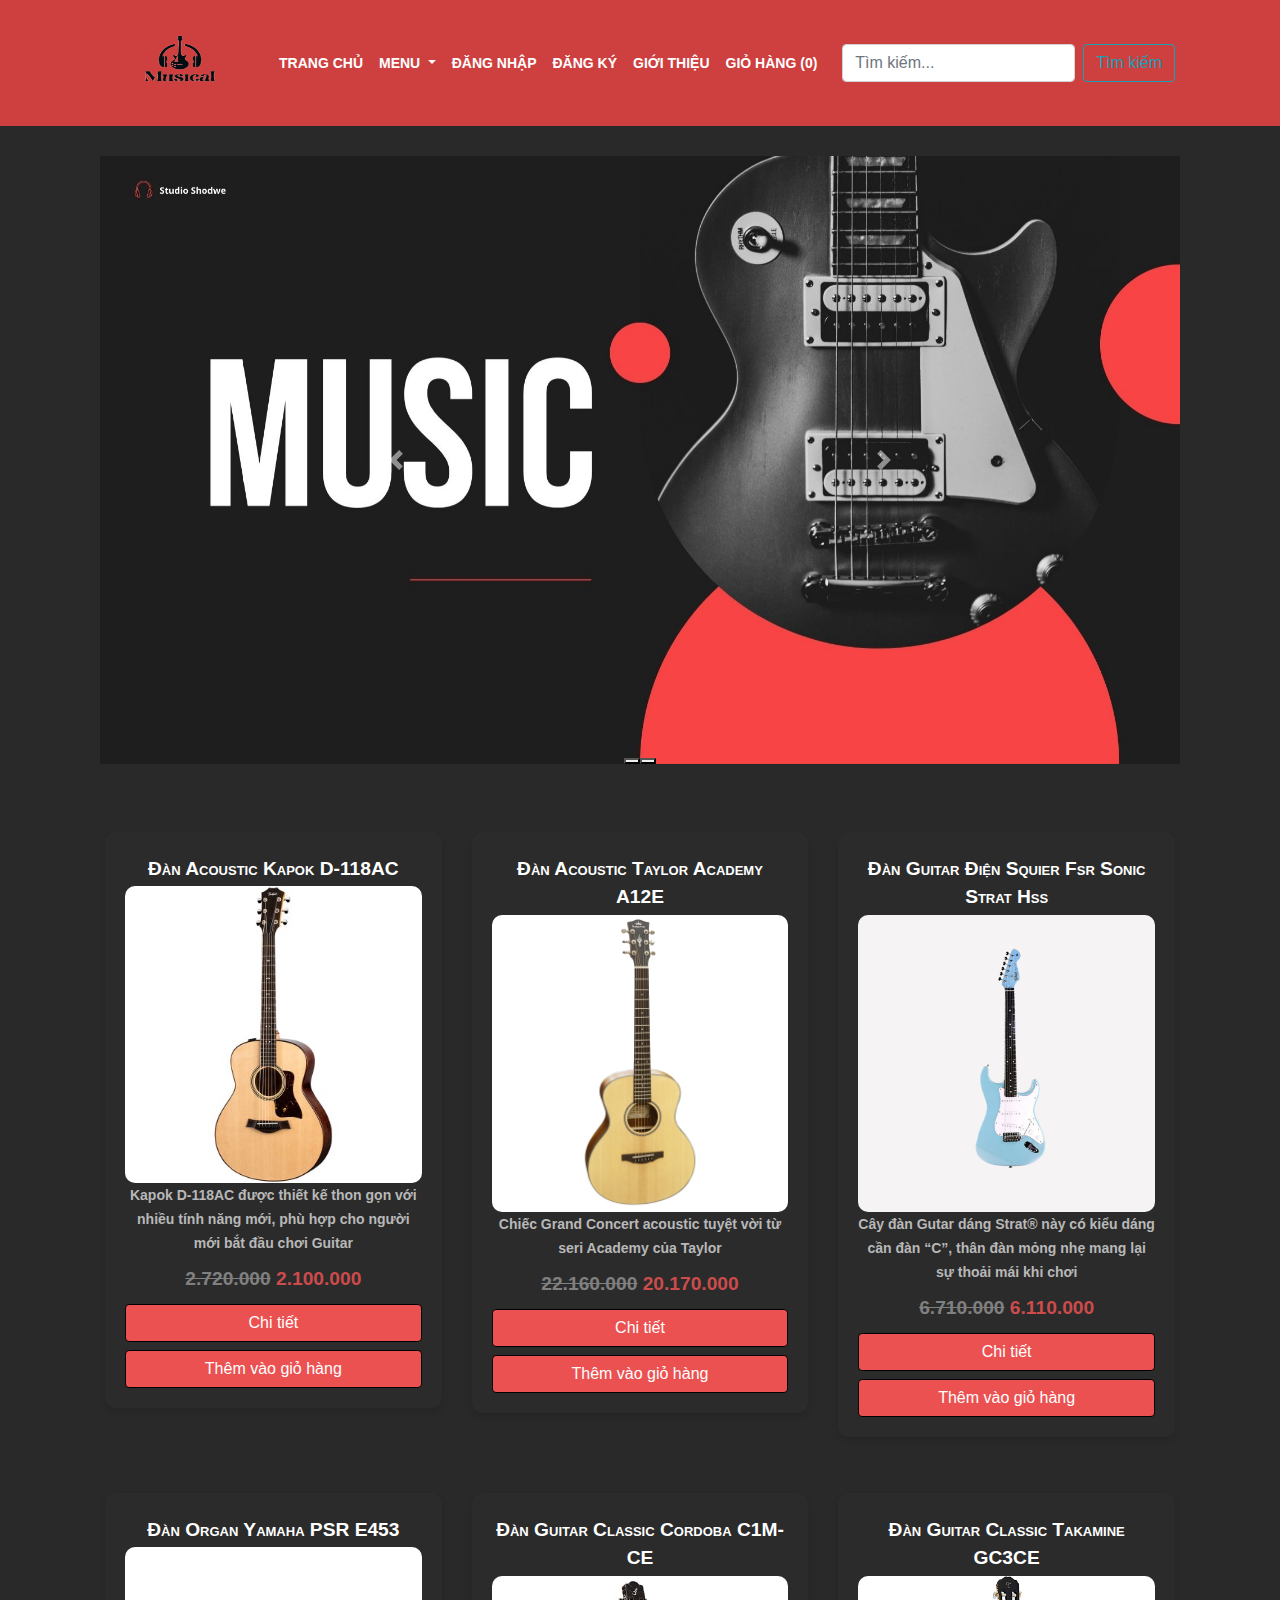
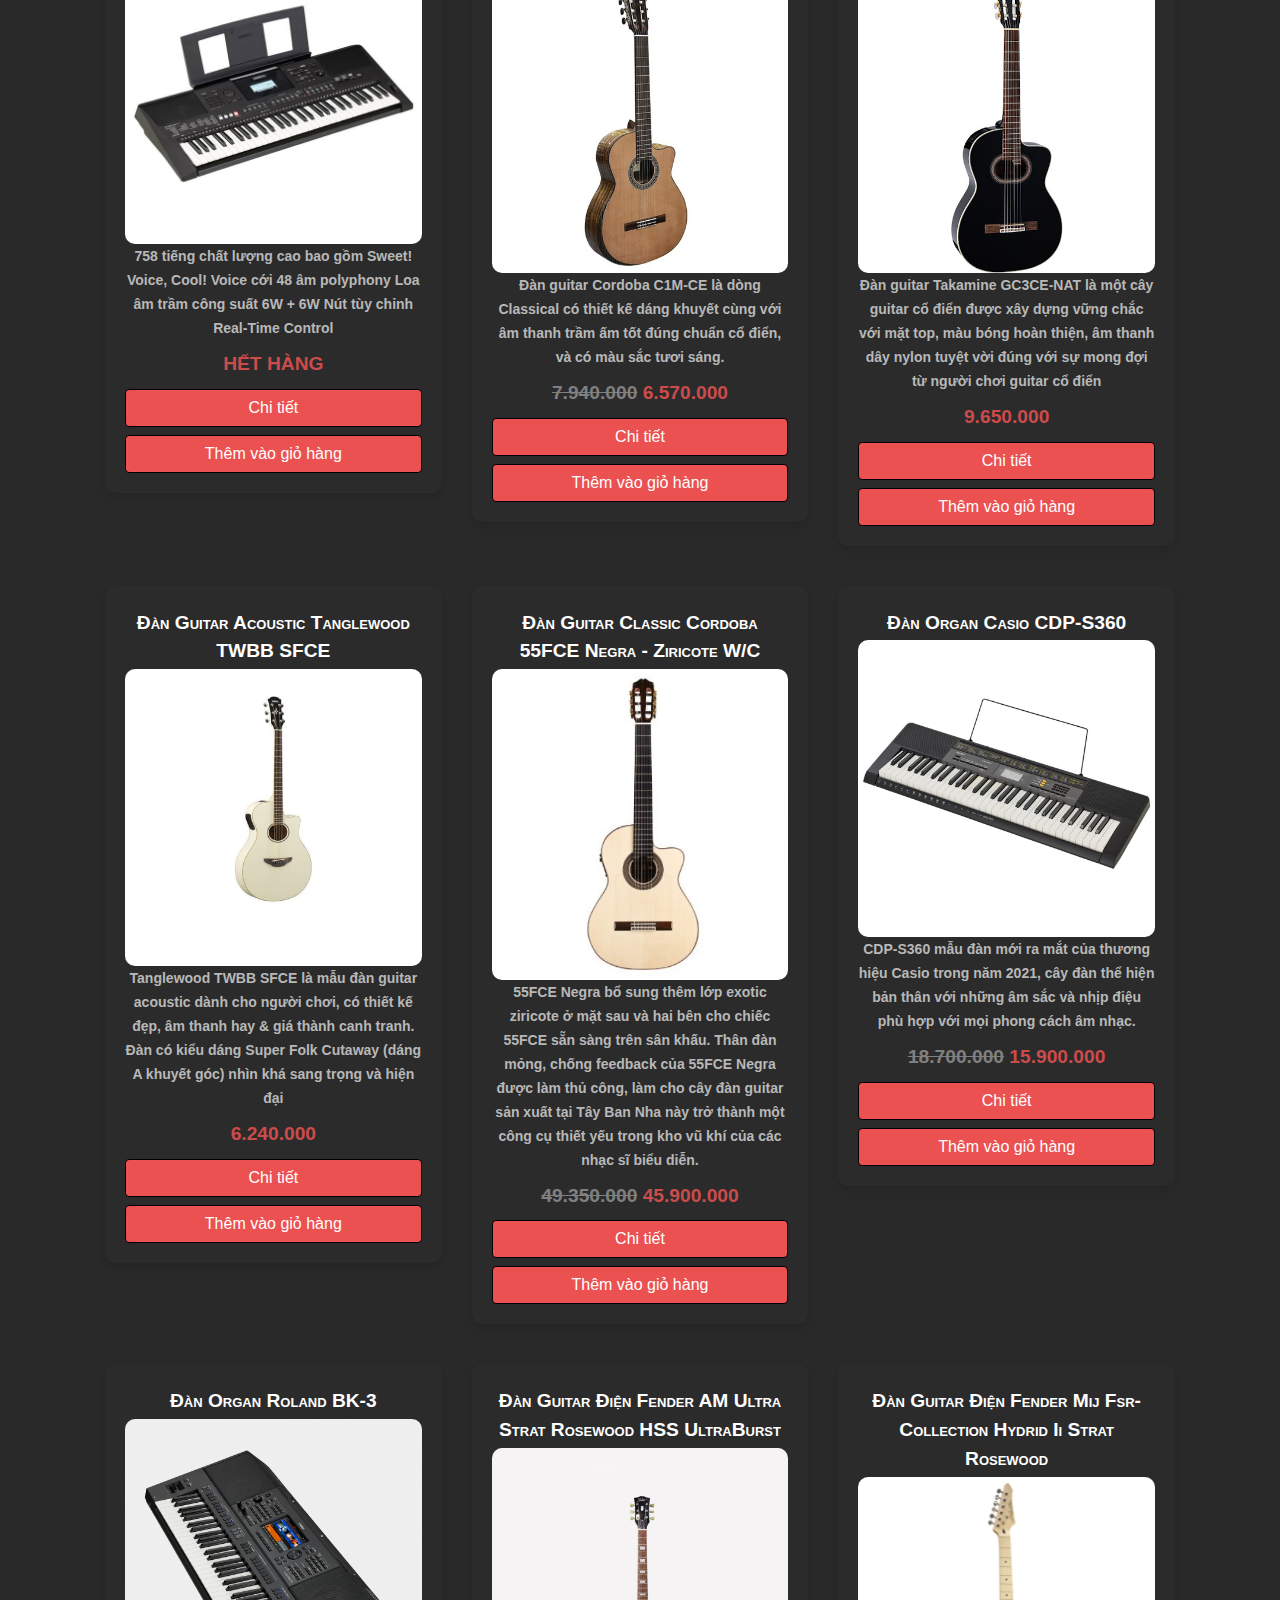
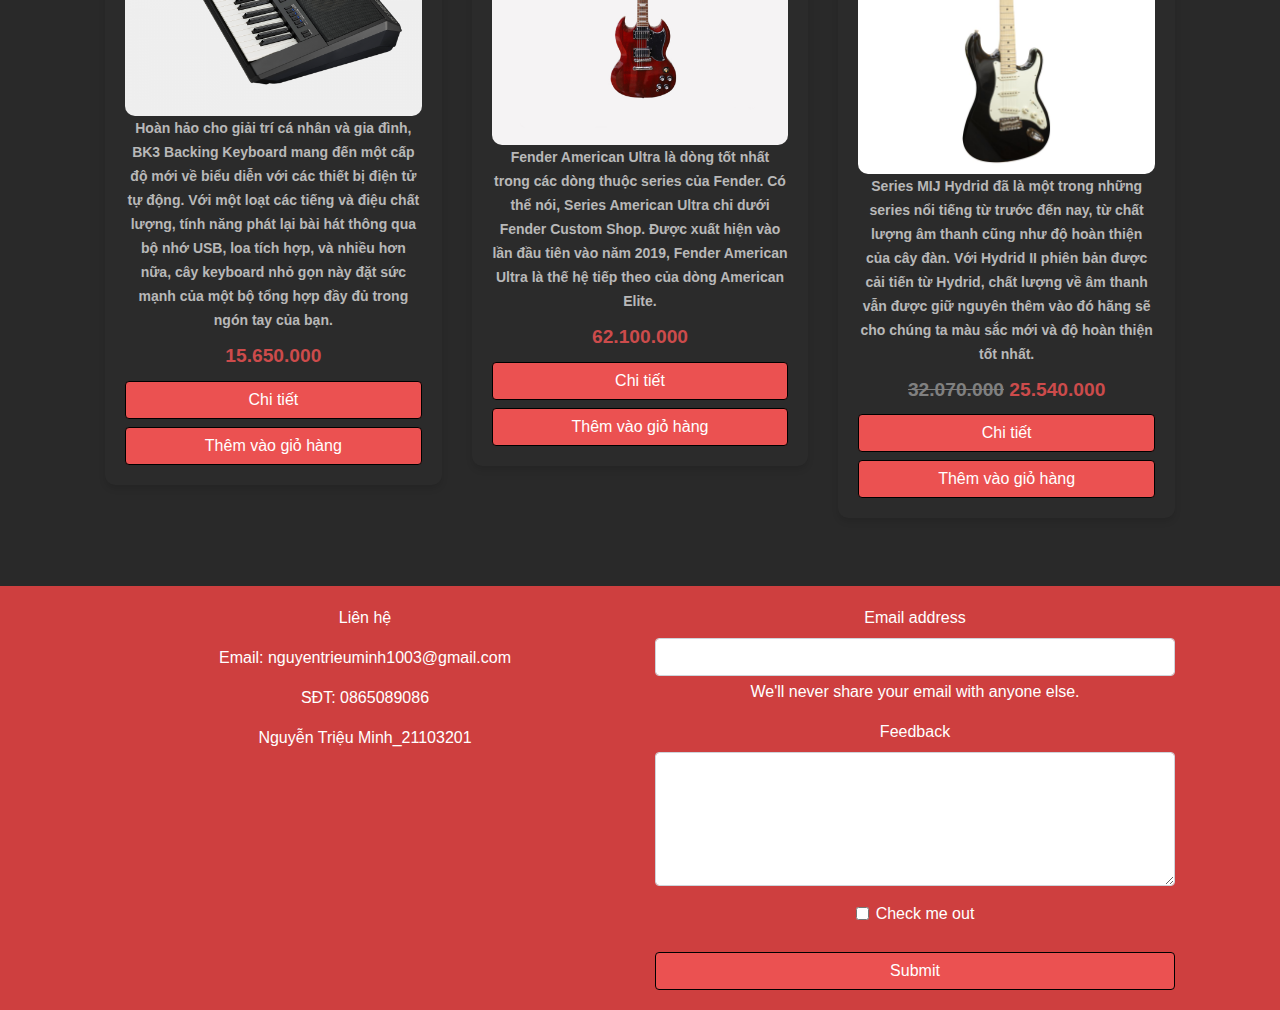
<file: html/index.html>
<!DOCTYPE html>
<html lang="en">
<head>
    <meta charset="UTF-8">
    <meta name="viewport" content="width=device-width, initial-scale=1.0">
    <title>Triệu Minh Musical Instruments</title>
    <!-- Bootstrap CSS -->
    <link href="https://stackpath.bootstrapcdn.com/bootstrap/4.5.2/css/bootstrap.min.css" rel="stylesheet">
    <!-- jQuery -->
    <script src="https://ajax.googleapis.com/ajax/libs/jquery/3.5.1/jquery.min.js"></script>
    <!-- Bootstrap JS -->
    <script src="https://stackpath.bootstrapcdn.com/bootstrap/4.5.2/js/bootstrap.min.js"></script>
    <!-- Kết nối file CSS -->
    <link rel="stylesheet" href="../css/Assignment.css">
    <style>
        body {
            background-color: #292929; /* Màu nền sáng */
            font-family: Arial, sans-serif; /* Font chữ dễ đọc */
        }

        .navbar {
            background-color: #ce3f3f !important; 
        }

        .navbar-nav .nav-link {
            color: rgb(255, 255, 255) !important; /* Màu chữ trắng */
            font-weight: bold;
        }

        .sanPham {
            background-color: #2b2b2b; /* Màu nền cho sản phẩm */
            padding: 20px;
            border-radius: 10px;
            margin-bottom: 20px;
            box-shadow: 0 4px 6px rgba(0, 0, 0, 0.1); /* Hiệu ứng shadow */
        }

        .sanPham:hover {
            transform: translateY(-5px); /* Hiệu ứng khi hover */
        }

        .ten {
            font-weight: bold;
            font-size: 18px;
            color: #ffffff !important; /* Màu chữ đậm */
        }

        .b1 {
            font-size: 14px;
            color: #b8b8b8; /* Màu chữ nhạt */
        }

        .gia {
            font-size: 16px;
            font-weight: bold;
            margin-top: 10px;
            color: #cc4b4b !important; /* Màu chữ nổi bật */
        }

        .btn-primary {
            margin-top: 10px;
            width: 100%;
            background-color: rgb(235, 81, 81); /* Màu nền cho nút */
            border-color: #000000; /* Màu viền cho nút */
        }

        .btn-primary:hover {
            background-color: #6d0000; /* Màu nền khi hover */
            border-color: #000000; /* Màu viền khi hover */
        }

        .img-fluid {
            border-radius: 10px;
        }

        footer {
            background-color: #ce3f3f; /* Màu nền chân trang */
            color: #fff; /* Màu chữ chân trang */
            padding: 20px 0;
            text-align: center;
        }

        .carousel-inner {
            margin: auto;
            max-width: 1080px; /* Đặt kích thước tối đa cho chiều rộng của slider */
            max-height: 720px; /* Đặt kích thước tối đa cho chiều cao của slider */
            width: auto; /* Tự động điều chỉnh chiều rộng */
            height: auto; /* Tự động điều chỉnh chiều cao */
        }

        .carousel-control-prev {
            left: 300px; /* Điều chỉnh vị trí sang trái */
        }

        .carousel-control-next {
            right: 300px; /* Điều chỉnh vị trí sang phải */
        }

        #carouselExampleSlidesOnly {
        margin-top: 30px; /* Giãn cách 20px phía trên */
        }

        .navbar-nav .nav-link {
            font-size: 14px; /* Đặt kích thước chữ mong muốn, ví dụ: 14px */
        }

        .product-details {
            color: #ffffff; /* Màu chữ trắng */
        }

        .product-name {
            font-weight: bold;
            font-size: 18px;
        }

        .product-description {
            font-size: 14px;
        }

        .product-price {
            font-size: 16px;
            margin-top: 10px;
        }

        .original-price {
            color: #555; /* Màu chữ xám */
            text-decoration: line-through; /* Gạch ngang */
        }

        .discounted-price {
            color: #cc4b4b; /* Màu đỏ */
            font-weight: bold; /* Chữ in đậm */
        }
    </style>
</head>
<body>
    <nav class="navbar navbar-expand-lg navbar-light bg-light">
        <div class="container">
            <a class="navbar-brand" href="#">
                <img src="../img/logo.png" height="100px" width="100px" alt="">
            </a>
            <button class="navbar-toggler" type="button" data-toggle="collapse" data-target="#navbarNav" aria-controls="navbarNav" aria-expanded="false" aria-label="Toggle navigation">
                <span class="navbar-toggler-icon"></span>
            </button>
            <div class="collapse navbar-collapse" id="navbarNav">
                <ul class="navbar-nav mr-auto">
                    <li class="nav-item">
                        <a class="nav-link" href="../html/index.html">TRANG CHỦ</a>
                    </li>
                    <li class="nav-item dropdown">
                        <a class="nav-link dropdown-toggle" href="#" id="navbarDropdown" role="button" data-toggle="dropdown" aria-haspopup="true" aria-expanded="false">
                            MENU
                        </a>
                        <div class="dropdown-menu" aria-labelledby="navbarDropdown">
                            <a class="dropdown-item electric" href="#">Guitar Điện</a>
                            <a class="dropdown-item classic" href="#">Guitar Classic</a>
                            <a class="dropdown-item acoustic" href="#">Guitar Acoustic</a>
                            <a class="dropdown-item organ" href="#">Organ</a>
                        </div>
                    </li>
                    <li class="nav-item">
                        <a class="nav-link" href="../html/DangNhap.html">ĐĂNG NHẬP</a>
                    </li>
                    <li class="nav-item">
                        <a class="nav-link" href="../html/Dangky.html">ĐĂNG KÝ</a>
                    </li>
                    <li class="nav-item">
                        <a class="nav-link" href="../html/about.html">GIỚI THIỆU</a>
                    </li>
                    <li class="nav-item">
                        <a class="nav-link" href="../html/giohang.html" id="cartLink">GIỎ HÀNG (0)</a>
                    </li>
                </ul>
                <form class="form-inline my-2 my-lg-0">
                    <input class="form-control mr-sm-2" type="search" placeholder="Tìm kiếm..." aria-label="Search">
                    <button class="btn btn-outline-info my-2 my-sm-0" type="submit">Tìm kiếm</button>
                </form>
            </div>
        </div>
    </nav>

    <div id="carouselExampleSlidesOnly" class="carousel slide" data-ride="carousel">
        <div class="carousel-indicators">
            <button type="button" data-bs-target="#carouselExampleIndicators" data-bs-slide-to="0" class="active" aria-current="true" aria-label="Slide 1"></button>
            <button type="button" data-bs-target="#carouselExampleIndicators" data-bs-slide-to="1" aria-label="Slide 2"></button>
          </div>
        <div class="carousel-inner">
            <div class="carousel-item active">
                <img src="../img/banner 1.jpg" class="d-block w-100 h-auto" alt="...">
            </div>
            <div class="carousel-item">
                <img src="../img/banner 2.jpg" class="d-block w-100 h-auto" alt="...">
            </div>
        </div>
        <a class="carousel-control-prev" href="#carouselExampleSlidesOnly" role="button" data-slide="prev">
            <span class="carousel-control-prev-icon" aria-hidden="true"></span>
            <span class="sr-only">Previous</span>
        </a>
        <a class="carousel-control-next" href="#carouselExampleSlidesOnly" role="button" data-slide="next">
            <span class="carousel-control-next-icon" aria-hidden="true"></span>
            <span class="sr-only">Next</span>
        </a>
    </div>
    

    <div class="container mt-5">
        <div class="row">
            <div class="col-md-4">
                <div class="sanPham">
                    <div class="ten">Đàn Acoustic Kapok D-118AC</div>
                    <img src="../img/acoustic 1.jpg" class="img-fluid">
                    <b class="b1">Kapok D-118AC được thiết kế thon gọn với nhiều tính năng mới, phù hợp cho người mới bắt đầu chơi Guitar</b>
                    <div class="gia">
                        <del class="original-price">2.720.000</del> 
                        <span class="discounted-price">2.100.000</span>
                    </div>
                    <a href="#" class="btn btn-primary btn-chi-tiet" data-toggle="modal" data-target="#productModal" data-image="../img/acoustic 1.jpg">Chi tiết</a>

                    <button class="btn btn-primary mt-2 addToCart">Thêm vào giỏ hàng</button>
                </div>
            </div>
            <div class="col-md-4">
                <div class="sanPham">
                    <div class="ten">Đàn Acoustic Taylor Academy A12E</div>
                    <img src="../img/acoustic 2.jpg" class="img-fluid">
                    <b class="b1">Chiếc Grand Concert acoustic tuyệt vời từ seri Academy của Taylor</b>
                    <div class="gia">
                        <del class="original-price">22.160.000</del> 
                        <span class="discounted-price">20.170.000</span>
                    </div>
                    <a href="#" class="btn btn-primary btn-chi-tiet" data-toggle="modal" data-target="#productModal" data-image="../img/acoustic 2.jpg">Chi tiết</a>
                    <button class="btn btn-primary mt-2 addToCart">Thêm vào giỏ hàng</button>
                </div>
            </div>
            <div class="col-md-4">
                <div class="sanPham">
                    <div class="ten">Đàn Guitar Điện Squier Fsr Sonic Strat Hss</div>
                    <img src="../img/điện 1.jpg" class="img-fluid">
                    <b class="b1">Cây đàn Gutar dáng Strat® này có kiểu dáng cần đàn “C”, thân đàn mỏng nhẹ mang lại sự thoải mái khi chơi</b>
                    <div class="gia">
                        <del class="original-price">6.710.000</del> 
                        <span class="discounted-price">6.110.000</span>
                    </div>
                    <a href="#" class="btn btn-primary btn-chi-tiet" data-toggle="modal" data-target="#productModal" data-image="../img/điện 1.jpg">Chi tiết</a>
                    <button class="btn btn-primary mt-2 addToCart">Thêm vào giỏ hàng</button>
                </div>
            </div>
        </div>
        <div class="row mt-3">
            <div class="col-md-4">
                <div class="sanPham">
                    <div class="ten">Đàn Organ Yamaha PSR E453</div>
                    <img src="../img/organ 1.jpg" class="img-fluid">
                    <b class="b1">758 tiếng chất lượng cao bao gồm Sweet! Voice, Cool! Voice cới 48 âm polyphony  Loa âm trầm công suất 6W + 6W  Nút tùy chỉnh Real-Time Control</b>
                    <div class="gia">
                        <del></del> HẾT HÀNG
                    </div>
                    <a href="#" class="btn btn-primary btn-chi-tiet" data-toggle="modal" data-target="#productModal" data-image="../img/organ 1.jpg">Chi tiết</a>
                    <button class="btn btn-primary mt-2 addToCart">Thêm vào giỏ hàng</button>
                </div>
            </div>
            <div class="col-md-4">
                <div class="sanPham">
                    <div class="ten">Đàn Guitar Classic Cordoba C1M-CE</div>
                    <img src="../img/classic 3.jpg" class="img-fluid">
                    <b class="b1">Đàn guitar Cordoba C1M-CE là dòng Classical có thiết kế dáng khuyết cùng với âm thanh trầm ấm tốt đúng chuẩn cổ điển, và có màu sắc tươi sáng.</b>
                    <div class="gia">
                        <del class="original-price">7.940.000</del> 
                        <span class="discounted-price">6.570.000</span>
                    </div>
                    <a href="#" class="btn btn-primary btn-chi-tiet" data-toggle="modal" data-target="#productModal" data-image="../img/classic 1.jpg">Chi tiết</a>
                    <button class="btn btn-primary mt-2 addToCart">Thêm vào giỏ hàng</button>
                </div>
            </div>
            <div class="col-md-4">
                <div class="sanPham">
                    <div class="ten">Đàn Guitar Classic Takamine GC3CE</div>
                    <img src="../img/classic 2.jpg" class="img-fluid">
                    <b class="b1">Đàn guitar Takamine GC3CE-NAT là một cây guitar cổ điển được xây dựng vững chắc với mặt top, màu bóng hoàn thiện, âm thanh dây nylon tuyệt vời đúng với sự mong đợi từ người chơi guitar cổ điển</b>
                    <div class="gia">
                        <del class="original-price"></del> 
                        <span class="discounted-price">9.650.000</span>
                    </div>
                    <a href="#" class="btn btn-primary btn-chi-tiet" data-toggle="modal" data-target="#productModal" data-image="../img/classic 2.jpg">Chi tiết</a>
                    <button class="btn btn-primary mt-2 addToCart">Thêm vào giỏ hàng</button>
                </div>
            </div>
            <div class="col-md-4">
                <div class="sanPham">
                    <div class="ten">Đàn Guitar Acoustic Tanglewood TWBB SFCE</div>
                    <img src="../img/acoustic 3.jpg" class="img-fluid">
                    <b class="b1">Tanglewood TWBB SFCE là mẫu đàn guitar acoustic dành cho người chơi, có thiết kế đẹp, âm thanh hay & giá thành canh tranh. Đàn có kiểu dáng Super Folk Cutaway (dáng A khuyết góc) nhìn khá sang trọng và hiện đại</b>
                    <div class="gia">
                        <del class="original-price"></del> 
                        <span class="discounted-price">6.240.000</span>
                    </div>
                    <a href="#" class="btn btn-primary btn-chi-tiet" data-toggle="modal" data-target="#productModal" data-image="../img/acoustic 3.jpg">Chi tiết</a>
                    <button class="btn btn-primary mt-2 addToCart">Thêm vào giỏ hàng</button>
                </div>
            </div>
            <div class="col-md-4">
                <div class="sanPham">
                    <div class="ten">Đàn Guitar Classic Cordoba 55FCE Negra - Ziricote W/C</div>
                    <img src="../img/classic 1.jpg" class="img-fluid">
                    <b class="b1">55FCE Negra bổ sung thêm lớp exotic ziricote ở mặt sau và hai bên cho chiếc 55FCE sẵn sàng trên sân khấu. Thân đàn mỏng, chống feedback của 55FCE Negra được làm thủ công, làm cho cây đàn guitar sản xuất tại Tây Ban Nha này trở thành một công cụ thiết yếu trong kho vũ khí của các nhạc sĩ biểu diễn.</b>
                    <div class="gia">
                        <del class="original-price">49.350.000</del> 
                        <span class="discounted-price">45.900.000</span>
                    </div>
                    <a href="#" class="btn btn-primary btn-chi-tiet" data-toggle="modal" data-target="#productModal" data-image="../img/classic 1.jpg">Chi tiết</a>
                    <button class="btn btn-primary mt-2 addToCart">Thêm vào giỏ hàng</button>
                </div>
            </div>
            <div class="col-md-4">
                <div class="sanPham">
                    <div class="ten">Đàn Organ Casio CDP-S360</div>
                    <img src="../img/organ 2.jpg" class="img-fluid">
                    <b class="b1">CDP-S360 mẫu đàn mới ra mắt của thương hiệu Casio trong năm 2021, cây đàn thể hiện bản thân với những âm sắc và nhịp điệu phù hợp với mọi phong cách âm nhạc.</b>
                    <div class="gia">
                        <del class="original-price">18.700.000</del> 
                        <span class="discounted-price">15.900.000</span>
                    </div>
                    <a href="#" class="btn btn-primary btn-chi-tiet" data-toggle="modal" data-target="#productModal" data-image="../img/organ 2.jpg">Chi tiết</a>
                    <button class="btn btn-primary mt-2 addToCart">Thêm vào giỏ hàng</button>
                </div>
            </div>
            <div class="col-md-4">
                <div class="sanPham">
                    <div class="ten">Đàn Organ Roland BK-3</div>
                    <img src="../img/organ 3.png" class="img-fluid">
                    <b class="b1">Hoàn hảo cho giải trí cá nhân và gia đình, BK3 Backing Keyboard mang đến một cấp độ mới về biểu diễn với các thiết bị điện tử tự động. Với một loạt các tiếng và điệu chất lượng, tính năng phát lại bài hát thông qua bộ nhớ USB, loa tích hợp, và nhiều hơn nữa, cây keyboard nhỏ gọn này đặt sức mạnh của một bộ tổng hợp đầy đủ trong ngón tay của bạn. </b>
                    <div class="gia">
                        <del class="original-price"></del> 
                        <span class="discounted-price">15.650.000</span>
                    </div>
                    <a href="#" class="btn btn-primary btn-chi-tiet" data-toggle="modal" data-target="#productModal" data-image="../img/organ 3.png">Chi tiết</a>
                    <button class="btn btn-primary mt-2 addToCart">Thêm vào giỏ hàng</button>
                </div>
            </div>
            <div class="col-md-4">
                <div class="sanPham">
                    <div class="ten">Đàn Guitar Điện Fender AM Ultra Strat Rosewood HSS UltraBurst</div>
                    <img src="../img/điện 2.jpg" class="img-fluid">
                    <b class="b1">Fender American Ultra là dòng tốt nhất trong các dòng thuộc series của Fender. Có thể nói, Series American Ultra chỉ dưới Fender Custom Shop. Được xuất hiện vào lần đầu tiên vào năm 2019, Fender American Ultra là thế hệ tiếp theo của dòng American Elite. </b>
                    <div class="gia">
                        <del class="original-price"></del> 
                        <span class="discounted-price">62.100.000</span>
                    </div>
                    <a href="#" class="btn btn-primary btn-chi-tiet" data-toggle="modal" data-target="#productModal" data-image="../img/điện 2.jpg">Chi tiết</a>
                    <button class="btn btn-primary mt-2 addToCart">Thêm vào giỏ hàng</button>
                </div>
            </div>
            <div class="col-md-4">
                <div class="sanPham">
                    <div class="ten">Đàn Guitar Điện Fender Mij Fsr-Collection Hydrid Ii Strat Rosewood</div>
                    <img src="../img/điện 3.jpg" class="img-fluid">
                    <b class="b1">Series MIJ Hydrid đã là một trong những series nổi tiếng từ trước đến nay, từ chất lượng âm thanh cũng như độ hoàn thiện của cây đàn. Với Hydrid II phiên bản được cải tiến từ Hydrid, chất lượng về âm thanh vẫn được giữ nguyên thêm vào đó hãng sẽ cho chúng ta màu sắc mới và độ hoàn thiện tốt nhất.</b>
                    <div class="gia">
                        <del class="original-price">32.070.000</del> 
                        <span class="discounted-price">25.540.000</span>
                    </div>
                    <a href="#" class="btn btn-primary btn-chi-tiet" data-toggle="modal" data-target="#productModal" data-image="../img/điện 3.jpg">Chi tiết</a>
                    <button class="btn btn-primary mt-2 addToCart">Thêm vào giỏ hàng</button>
                </div>
            </div>
        </div>
    </div>
    
    <!-- Modal -->
    <div class="modal fade" id="productModal" tabindex="-1" role="dialog" aria-labelledby="exampleModalLabel" aria-hidden="true">
        <div class="modal-dialog" role="document">
            <div class="modal-content">
                <div class="modal-header">
                    <h5 class="modal-title" id="exampleModalLabel">Chi Tiết Sản Phẩm</h5>
                    <button type="button" class="close" data-dismiss="modal" aria-label="Close">
                        <span aria-hidden="true">&times;</span>
                    </button>
                </div>
                <div class="modal-body">
                    <h5 class="modal-title" id="exampleModalLabel">Chi Tiết Sản Phẩm</h5>
                    <div class="product-details">
                        <h5 class="product-name"></h5>
                        <p class="product-description"></p>
                        <p class="product-price"></p>
                    </div>    
                </div>
                <div class="modal-footer">
                    <button type="button" class="btn btn-secondary" data-dismiss="modal">Đóng</button>
                    <button type="button" class="btn btn-primary">Thanh toán khi nhận hàng</button>
                    <button type="button" class="btn btn-primary">Thanh toán bằng ATM</button>
                    <button type="button" class="btn btn-primary">Trả góp 0%</button>
                </div>
            </div>
        </div>
    </div>
    <footer class="mt-5">
        <div class="container">
            <div class="row">
                <div class="col-md-6">
                    <p>Liên hệ</p>
                    <p>Email: nguyentrieuminh1003@gmail.com</p>
                    <p>SĐT: 0865089086</p>
                    <p>Nguyễn Triệu Minh_21103201</p>
                </div>
                <div class="col-md-6">
                    <form>
                        <div class="mb-3">
                            <label for="exampleInputEmail1" class="form-label">Email address</label>
                            <input type="email" class="form-control" id="exampleInputEmail1" aria-describedby="emailHelp">
                            <div id="emailHelp" class="form-text">We'll never share your email with anyone else.</div>
                        </div>
                        <div class="mb-3">
                            <label for="feedbackInput" class="form-label">Feedback</label>
                            <textarea class="form-control" id="feedbackInput" rows="5"></textarea>
                        </div>
                        <div class="mb-3 form-check">
                            <input type="checkbox" class="form-check-input" id="exampleCheck1">
                            <label class="form-check-label" for="exampleCheck1">Check me out</label>
                        </div>
                        <button type="submit" class="btn btn-primary">Submit</button>
                    </form>
                </div>
            </div>
        </div>
    </footer>
    
    <script>
        $(document).ready(function(){
            $('#carouselExampleSlidesOnly').carousel({
                interval: 2000 // Đặt thời gian chuyển slide (đơn vị: milliseconds)
            });
        });

        $(document).ready(function(){
            // Xử lý khi click vào logo để chuyển về trang chủ
            $(".navbar-brand").click(function(event){
                event.preventDefault(); // Ngăn chặn hành động mặc định của logo
                // Chuyển hướng URL về trang chủ và loại bỏ mọi thao tác đang thực hiện trên trang web
                window.location.replace("../html/index.html");
            });
            
            // Biến đếm số lượng sản phẩm trong giỏ hàng
            var cartCount = 0;
            
            $(document).ready(function(){
            });
            
        });
        $(document).ready(function(){
            $(document).ready(function(){
});
});
    </script>
    <script>
        $(document).ready(function(){
            // Xử lý khi click vào nút "Chi tiết" của sản phẩm
            $(".btn-primary").click(function(event){
                event.preventDefault(); // Ngăn chặn hành động mặc định của nút
                // Lấy thông tin sản phẩm từ các phần tử HTML tương ứng
                var productName = $(this).closest(".sanPham").find(".ten").text(); // Lấy tên sản phẩm
                var productDescription = $(this).closest(".sanPham").find(".b1").text(); // Lấy mô tả sản phẩm
                var productPrice = $(this).closest(".sanPham").find(".gia").text(); // Lấy giá sản phẩm
                // Hiển thị thông tin sản phẩm trong modal
                $("#productModal .modal-body").html("<h5>" + productName + "</h5><p>" + productDescription + "</p><p>" + productPrice + "</p>");
                // Hiển thị modal
                $("#productModal").modal("show");
            });
    
            // Xử lý khi click vào nút "Thêm vào giỏ hàng" của sản phẩm
            $(".addToCart").click(function(event){
                event.preventDefault(); // Ngăn chặn hành động mặc định của nút
                var productName = $(this).closest(".sanPham").find(".ten").text(); // Lấy tên sản phẩm
                // Thêm sản phẩm vào giỏ hàng
                addToCart(productName);
            });
    
            // Biến đếm số lượng sản phẩm trong giỏ hàng
            var cartCount = 0;
    
            // Hàm thêm sản phẩm vào giỏ hàng
            function addToCart(productName){
                // Tăng biến đếm số lượng sản phẩm
                cartCount++;
                // Cập nhật số lượng sản phẩm trong giỏ hàng trên nút "Giỏ hàng"
                updateCartCount();
                // Hiển thị thông báo
                alert("Đã thêm " + productName + " vào giỏ hàng!");
            }
    
            // Hàm cập nhật số lượng sản phẩm trong giỏ hàng
            function updateCartCount(){
                // Cập nhật số lượng sản phẩm hiển thị trên nút "Giỏ hàng"
                $("#cartLink").text("Giỏ hàng (" + cartCount + ")");
            }
        });

        $(document).ready(function(){
    // Xử lý khi click vào nút "Chi tiết" của sản phẩm
    $(".btn-chi-tiet").click(function(event){
        event.preventDefault(); // Ngăn chặn hành động mặc định của nút

        // Lấy thông tin sản phẩm từ các phần tử HTML tương ứng
        var productName = $(this).closest(".sanPham").find(".ten").text(); // Lấy tên sản phẩm
        var productDescription = $(this).closest(".sanPham").find(".b1").text(); // Lấy mô tả sản phẩm
        var productPrice = $(this).closest(".sanPham").find(".original-price").text(); // Lấy giá sản phẩm
        var productPrice = $(this).closest(".sanPham").find(".discounted-price").text(); // Lấy giá sản phẩm
        var productImage = $(this).data("image"); // Lấy đường dẫn của hình ảnh sản phẩm

        // Hiển thị thông tin sản phẩm và hình ảnh trong modal
        $("#productModal .modal-body").html("<h5>" + productName + "</h5><img src='" + productImage + "' class='img-fluid'><p>" + productDescription + "</p><p>" + productPrice + "</p>");
        // Hiển thị modal
        $("#productModal").modal("show");
    });
});
    </script>
</body>
</html>
</file>
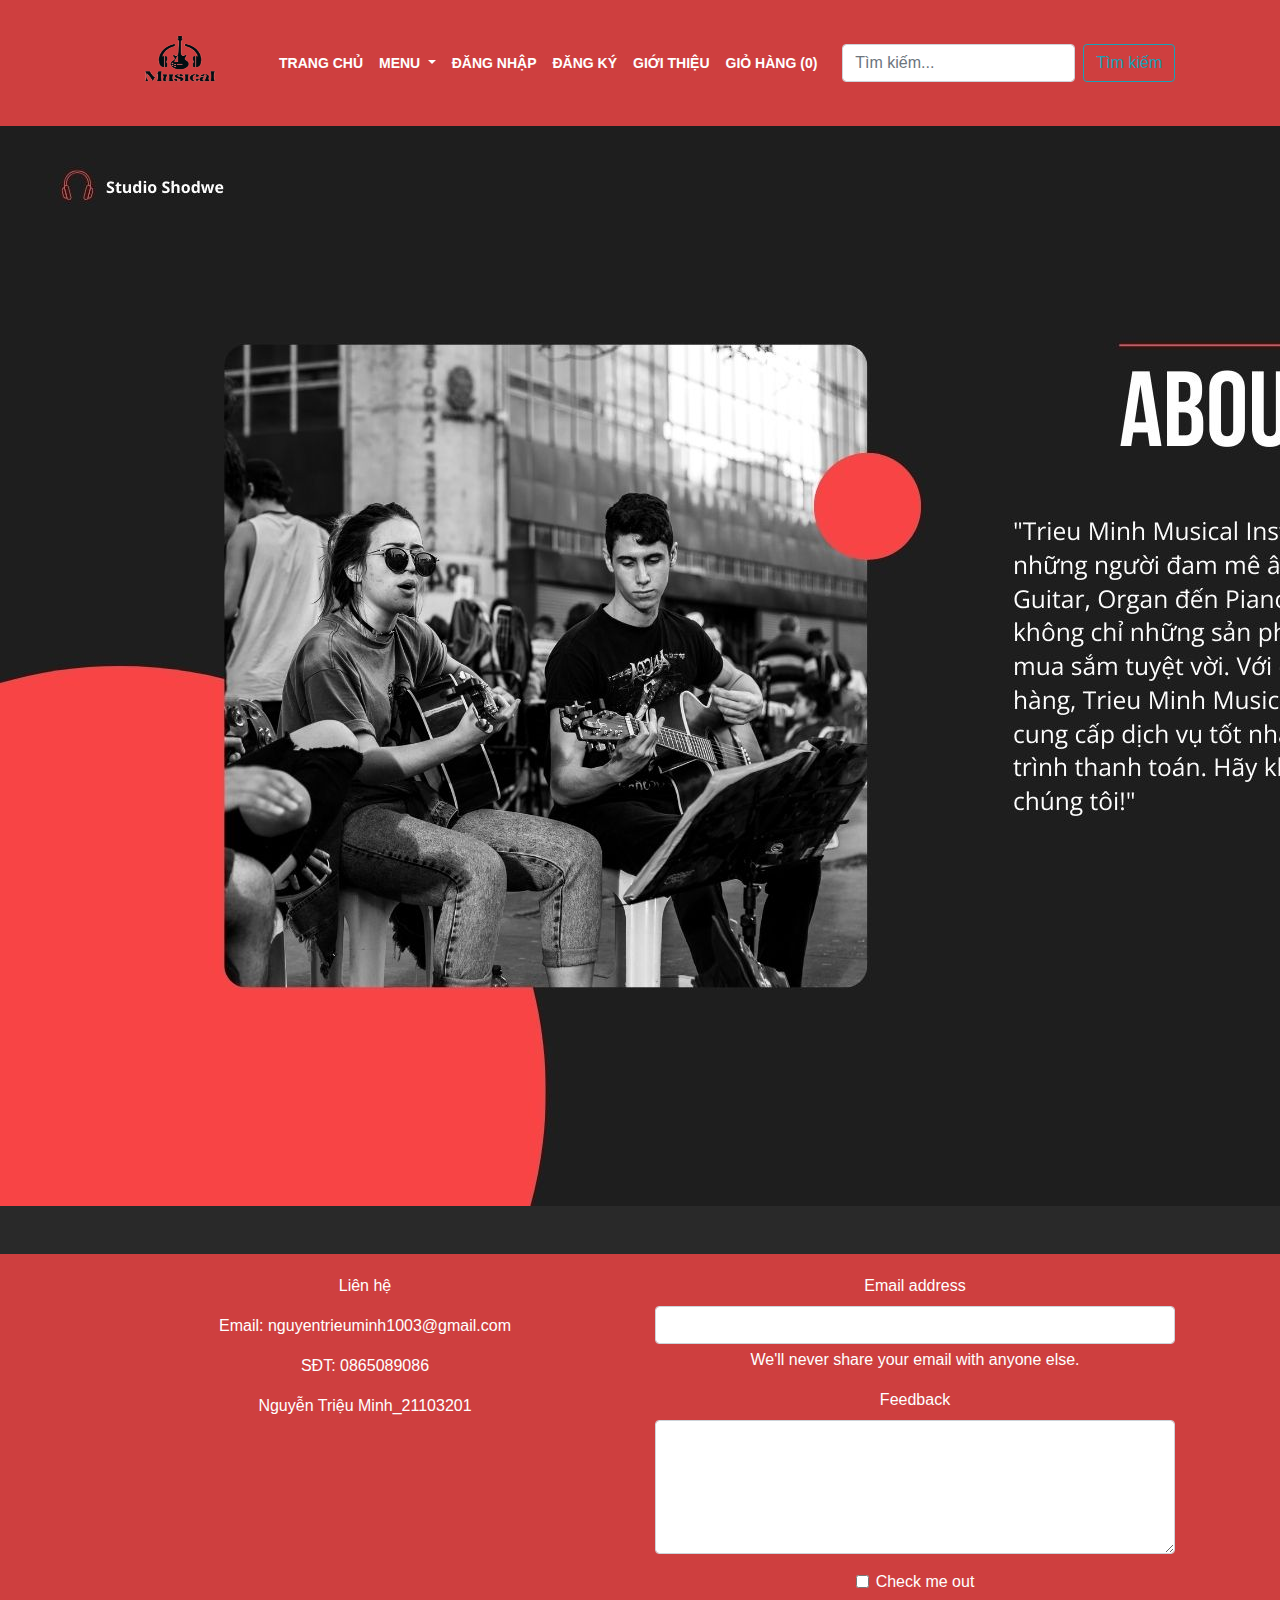
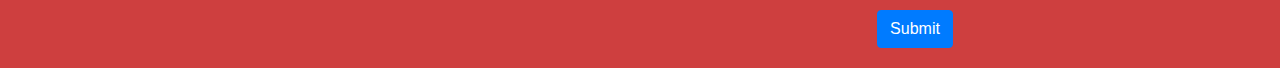
<file: html/about.html>
<!DOCTYPE html>
<html lang="en">
<head>
    <meta charset="UTF-8">
    <meta name="viewport" content="width=device-width, initial-scale=1.0">
    <title>Triệu Minh Musical Instruments</title>
    <!-- Bootstrap CSS -->
    <link href="https://stackpath.bootstrapcdn.com/bootstrap/4.5.2/css/bootstrap.min.css" rel="stylesheet">
    <!-- jQuery -->
    <script src="https://ajax.googleapis.com/ajax/libs/jquery/3.5.1/jquery.min.js"></script>
    <!-- Bootstrap JS -->
    <script src="https://stackpath.bootstrapcdn.com/bootstrap/4.5.2/js/bootstrap.min.js"></script>
    <!-- Kết nối file CSS -->
    <link rel="stylesheet" href="../css/Assignment.css">
    <style>
        body {
            background-color: #292929; /* Màu nền sáng */
            font-family: Arial, sans-serif; /* Font chữ dễ đọc */
        }

        .navbar {
            background-color: #ce3f3f !important; 
        }

        .navbar-nav .nav-link {
            color: rgb(255, 255, 255) !important; /* Màu chữ trắng */
            font-weight: bold;
        }
        .navbar-nav .nav-link {
            font-size: 14px; /* Đặt kích thước chữ mong muốn, ví dụ: 14px */
        }

        footer {
            background-color: #ce3f3f; /* Màu nền chân trang */
            color: #fff; /* Màu chữ chân trang */
            padding: 20px 0;
            text-align: center;
        }
    </style>
    </style>
</head>
<body>
    <nav class="navbar navbar-expand-lg navbar-light bg-light">
        <div class="container">
            <a class="navbar-brand" href="#">
                <img src="../img/logo.png" height="100px" width="100px" alt="">
            </a>
            <button class="navbar-toggler" type="button" data-toggle="collapse" data-target="#navbarNav" aria-controls="navbarNav" aria-expanded="false" aria-label="Toggle navigation">
                <span class="navbar-toggler-icon"></span>
            </button>
            <div class="collapse navbar-collapse" id="navbarNav">
                <ul class="navbar-nav mr-auto">
                    <li class="nav-item">
                        <a class="nav-link" href="../html/index.html">TRANG CHỦ</a>
                    </li>
                    <li class="nav-item dropdown">
                        <a class="nav-link dropdown-toggle" href="#" id="navbarDropdown" role="button" data-toggle="dropdown" aria-haspopup="true" aria-expanded="false">
                            MENU
                        </a>
                        <div class="dropdown-menu" aria-labelledby="navbarDropdown">
                            <a class="dropdown-item electric" href="#">Guitar Điện</a>
                            <a class="dropdown-item classic" href="#">Guitar Classic</a>
                            <a class="dropdown-item acoustic" href="#">Guitar Acoustic</a>
                            <a class="dropdown-item organ" href="#">Organ</a>
                        </div>
                    </li>
                    <li class="nav-item">
                        <a class="nav-link" href="../html/DangNhap.html">ĐĂNG NHẬP</a>
                    </li>
                    <li class="nav-item">
                        <a class="nav-link" href="../html/Dangky.html">ĐĂNG KÝ</a>
                    </li>
                    <li class="nav-item">
                        <a class="nav-link" href="../html/about.html">GIỚI THIỆU</a>
                    </li>
                    <li class="nav-item">
                        <a class="nav-link" href="../html/giohang.html" id="cartLink">GIỎ HÀNG (0)</a>
                    </li>
                </ul>
                <form class="form-inline my-2 my-lg-0">
                    <input class="form-control mr-sm-2" type="search" placeholder="Tìm kiếm..." aria-label="Search">
                    <button class="btn btn-outline-info my-2 my-sm-0" type="submit">Tìm kiếm</button>
                </form>
            </div>
        </div>
    </nav>

    
    <img src="../img/Red Black Modern Music Presentation.jpg" alt="">
    
    <footer class="mt-5">
        <div class="container">
            <div class="row">
                <div class="col-md-6">
                    <p>Liên hệ</p>
                    <p>Email: nguyentrieuminh1003@gmail.com</p>
                    <p>SĐT: 0865089086</p>
                    <p>Nguyễn Triệu Minh_21103201</p>
                </div>
                <div class="col-md-6">
                    <form>
                        <div class="mb-3">
                            <label for="exampleInputEmail1" class="form-label">Email address</label>
                            <input type="email" class="form-control" id="exampleInputEmail1" aria-describedby="emailHelp">
                            <div id="emailHelp" class="form-text">We'll never share your email with anyone else.</div>
                        </div>
                        <div class="mb-3">
                            <label for="feedbackInput" class="form-label">Feedback</label>
                            <textarea class="form-control" id="feedbackInput" rows="5"></textarea>
                        </div>
                        <div class="mb-3 form-check">
                            <input type="checkbox" class="form-check-input" id="exampleCheck1">
                            <label class="form-check-label" for="exampleCheck1">Check me out</label>
                        </div>
                        <button type="submit" class="btn btn-primary">Submit</button>
                    </form>
                </div>
            </div>
        </div>
    </footer>
</body>
</html>
</file>
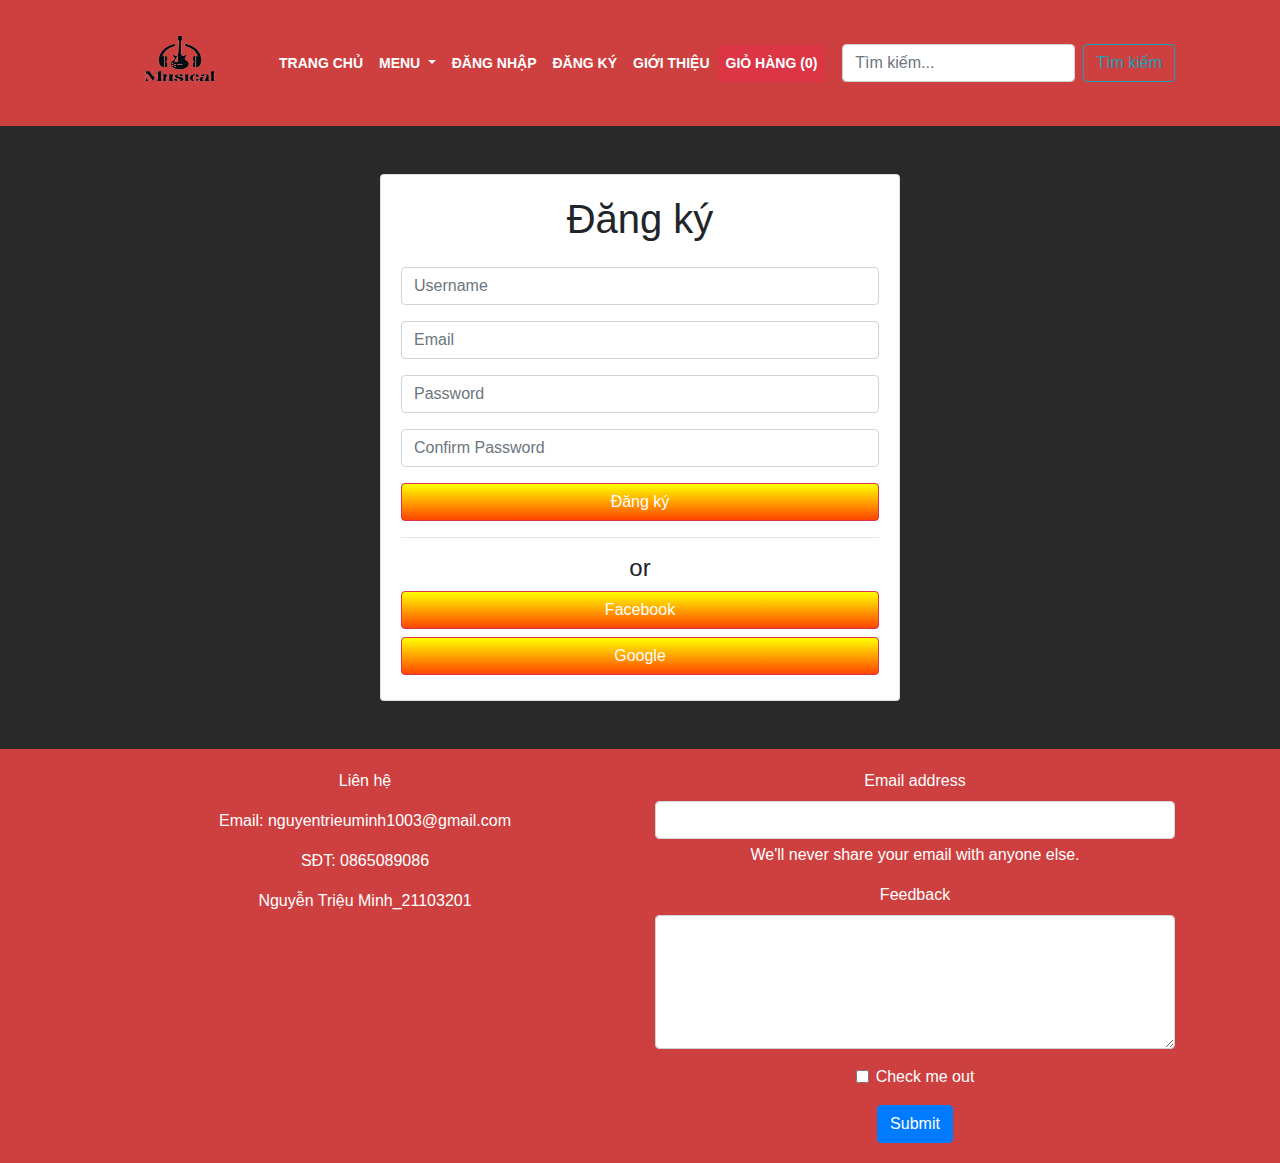
<file: html/Dangky.html>
<!DOCTYPE html>
<html lang="en">
<head>
    <meta charset="UTF-8">
    <meta name="viewport" content="width=device-width, initial-scale=1.0">
    <title>Triệu Minh Musical Instruments</title>
    <!-- Bootstrap CSS -->
    <link href="https://stackpath.bootstrapcdn.com/bootstrap/4.5.2/css/bootstrap.min.css" rel="stylesheet">
    <!-- jQuery -->
    <script src="https://ajax.googleapis.com/ajax/libs/jquery/3.5.1/jquery.min.js"></script>
    <!-- Bootstrap JS -->
    <script src="https://stackpath.bootstrapcdn.com/bootstrap/4.5.2/js/bootstrap.min.js"></script>
    <!-- Kết nối file CSS -->
    <link rel="stylesheet" href="../css/Assignment.css">
    <style>
        body {
            background-color: #292929; /* Màu nền sáng */
            font-family: Arial, sans-serif; /* Font chữ dễ đọc */
        }

        .navbar {
            background-color: #ce3f3f !important; 
        }

        .navbar-nav .nav-link {
            color: rgb(255, 255, 255) !important; /* Màu chữ trắng */
            font-weight: bold;
        }
        .navbar-nav .nav-link {
            font-size: 14px; /* Đặt kích thước chữ mong muốn, ví dụ: 14px */
        }

        footer {
            background-color: #ce3f3f; /* Màu nền chân trang */
            color: #fff; /* Màu chữ chân trang */
            padding: 20px 0;
            text-align: center;
        }
    </style>
</head>
<body>
    <nav class="navbar navbar-expand-lg navbar-light bg-light">
        <div class="container">
            <a class="navbar-brand" href="#">
                <img src="../img/logo.png" height="100px" width="100px" alt="">
            </a>
            <button class="navbar-toggler" type="button" data-toggle="collapse" data-target="#navbarNav" aria-controls="navbarNav" aria-expanded="false" aria-label="Toggle navigation">
                <span class="navbar-toggler-icon"></span>
            </button>
            <div class="collapse navbar-collapse" id="navbarNav">
                <ul class="navbar-nav mr-auto">
                    <li class="nav-item">
                        <a class="nav-link" href="../html/index.html">TRANG CHỦ</a>
                    </li>
                    <li class="nav-item dropdown">
                        <a class="nav-link dropdown-toggle" href="#" id="navbarDropdown" role="button" data-toggle="dropdown" aria-haspopup="true" aria-expanded="false">
                            MENU
                        </a>
                        <div class="dropdown-menu" aria-labelledby="navbarDropdown">
                            <a class="dropdown-item electric" href="#">Guitar Điện</a>
                            <a class="dropdown-item classic" href="#">Guitar Classic</a>
                            <a class="dropdown-item acoustic" href="#">Guitar Acoustic</a>
                            <a class="dropdown-item organ" href="#">Organ</a>
                        </div>
                    </li>
                    <li class="nav-item">
                        <a class="nav-link" href="../html/DangNhap.html">ĐĂNG NHẬP</a>
                    </li>
                    <li class="nav-item">
                        <a class="nav-link" href="../html/Dangky.html">ĐĂNG KÝ</a>
                    </li>
                    <li class="nav-item">
                        <a class="nav-link" href="../html/about.html">GIỚI THIỆU</a>
                    </li>
                    <li class="nav-item">
                        <a class="nav-link btn-danger" href="../html/giohang.html" id="cartLink">GIỎ HÀNG (0)</a>
                    </li>
                </ul>
                <form class="form-inline my-2 my-lg-0">
                    <input class="form-control mr-sm-2" type="search" placeholder="Tìm kiếm..." aria-label="Search">
                    <button class="btn btn-outline-info my-2 my-sm-0" type="submit">Tìm kiếm</button>
                </form>
            </div>
        </div>
    </nav>
    
    <article>
        <div class="container mt-5">
            <div class="row justify-content-center">
                <div class="col-md-6">
                    <div class="card">
                        <div class="card-body">
                            <h1 class="text-center mb-4">Đăng ký</h1>
                            <div class="form-group">
                                <input id="username" class="form-control" type="text" placeholder="Username">
                                <span id="usernameError" class="error-message"></span>
                            </div>
                            <div class="form-group">
                                <input id="email" class="form-control" type="email" placeholder="Email">
                                <span id="emailError" class="error-message"></span>
                            </div>
                            <div class="form-group">
                                <input id="password" class="form-control" type="password" placeholder="Password">
                                <span id="passwordError" class="error-message"></span>
                            </div>
                            <div class="form-group">
                                <input id="confirmPassword" class="form-control" type="password" placeholder="Confirm Password">
                                <span id="confirmPasswordError" class="error-message"></span>
                            </div>
                            <button id="registerBtn" class="btn btn-danger btn-block dangky" type="button">Đăng ký</button>
                            <hr>
                            <div class="text-center">
                                <h4>or</h4>
                                <button class="btn btn-danger btn-block facebook" type="submit">Facebook</button>
                                <button class="btn btn-danger btn-block google" type="submit">Google</button>
                            </div>
                        </div>
                    </div>
                </div>
            </div>
        </div>
    </article>

    <footer class="mt-5">
        <div class="container">
            <div class="row">
                <div class="col-md-6">
                    <p>Liên hệ</p>
                    <p>Email: nguyentrieuminh1003@gmail.com</p>
                    <p>SĐT: 0865089086</p>
                    <p>Nguyễn Triệu Minh_21103201</p>
                </div>
                <div class="col-md-6">
                    <form>
                        <div class="mb-3">
                            <label for="exampleInputEmail1" class="form-label">Email address</label>
                            <input type="email" class="form-control" id="exampleInputEmail1" aria-describedby="emailHelp">
                            <div id="emailHelp" class="form-text">We'll never share your email with anyone else.</div>
                        </div>
                        <div class="mb-3">
                            <label for="feedbackInput" class="form-label">Feedback</label>
                            <textarea class="form-control" id="feedbackInput" rows="5"></textarea>
                        </div>
                        <div class="mb-3 form-check">
                            <input type="checkbox" class="form-check-input" id="exampleCheck1">
                            <label class="form-check-label" for="exampleCheck1">Check me out</label>
                        </div>
                        <button type="submit" class="btn btn-primary">Submit</button>
                    </form>
                </div>
            </div>
        </div>
    </footer>

    
    <script>
        document.addEventListener("DOMContentLoaded", function() {
            var usernameInput = document.getElementById("username");
            var emailInput = document.getElementById("email");
            var passwordInput = document.getElementById("password");
            var confirmPasswordInput = document.getElementById("confirmPassword");

            function checkUsername() {
                var username = usernameInput.value;
                var usernameRegex = /[A-Z]/;
                if (!usernameRegex.test(username)) {
                    document.getElementById("usernameError").textContent = "Username phải có ít nhất 1 kí tự viết hoa.";
                    return false;
                } else {
                    document.getElementById("usernameError").textContent = "";
                    return true;
                }
            }

            function checkEmail() {
                var email = emailInput.value;
                var emailRegex = /^[^\s@]+@[^\s@]+\.[^\s@]+$/;
                if (!emailRegex.test(email)) {
                    document.getElementById("emailError").textContent = "Email không hợp lệ.";
                    return false;
                } else {
                    document.getElementById("emailError").textContent = "";
                    return true;
                }
            }

            function checkPassword() {
                var password = passwordInput.value;
                var passwordRegex = /^(?=.*[A-Za-z])(?=.*\d)(?=.*[@$!%*?&])[A-Za-z\d@$!%*?&]{8,}$/;
                if (!passwordRegex.test(password)) {
                    document.getElementById("passwordError").textContent = "Password phải dài ít nhất 8 kí tự và chứa ít nhất 1 chữ số và 1 kí tự đặc biệt.";
                    return false;
                } else {
                    document.getElementById("passwordError").textContent = "";
                    return true;
                }
            }

            function checkConfirmPassword() {
                var confirmPassword = confirmPasswordInput.value;
                var password = passwordInput.value;
                if (confirmPassword !== password) {
                    document.getElementById("confirmPasswordError").textContent = "Confirm password không khớp.";
                    return false;
                } else {
                    document.getElementById("confirmPasswordError").textContent = "";
                    return true;
                }
            }

            function checkAllConditions() {
                return checkUsername() && checkEmail() && checkPassword() && checkConfirmPassword();
            }

            document.getElementById("registerBtn").addEventListener("click", function() {
                if (checkAllConditions()) {
                    var username = usernameInput.value;
                    localStorage.setItem("username", username);
                    alert("Đã đăng ký thành công.");
                    window.location.replace("index.html");
                }
            });
        });
    </script>
</body>
</html>
</file>
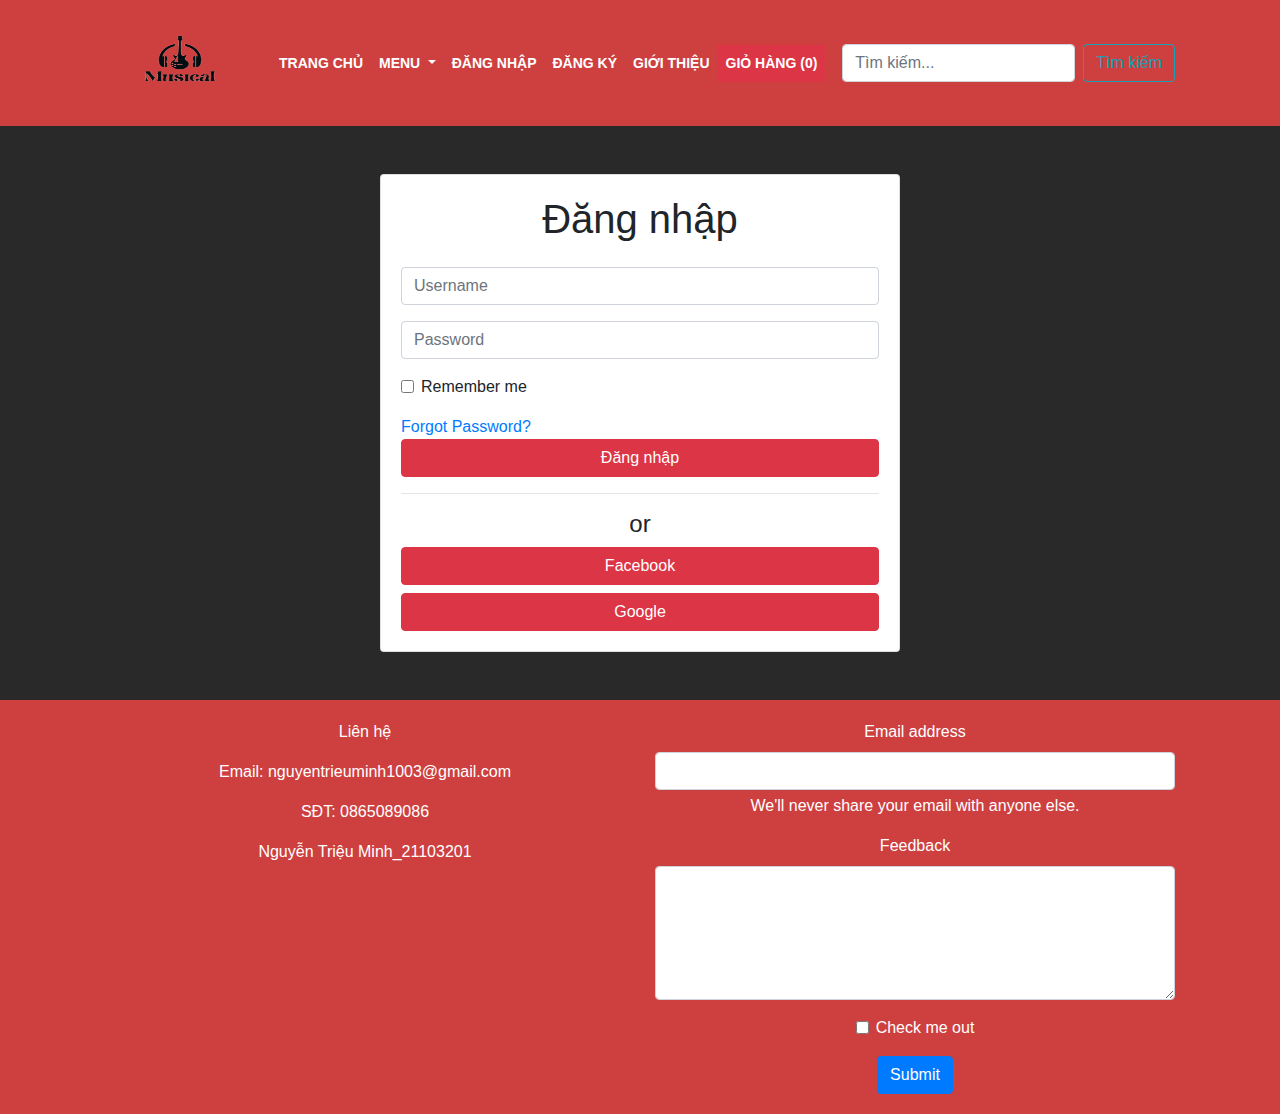
<file: html/DangNhap.html>
<!DOCTYPE html>
<html lang="en">
<head>
    <meta charset="UTF-8">
    <meta name="viewport" content="width=device-width, initial-scale=1.0">
    <title>Triệu Minh Musical Instruments</title>
    <!-- Bootstrap CSS -->
    <link href="https://stackpath.bootstrapcdn.com/bootstrap/4.5.2/css/bootstrap.min.css" rel="stylesheet">
    <!-- jQuery -->
    <script src="https://ajax.googleapis.com/ajax/libs/jquery/3.5.1/jquery.min.js"></script>
    <!-- Bootstrap JS -->
    <script src="https://stackpath.bootstrapcdn.com/bootstrap/4.5.2/js/bootstrap.min.js"></script>
    <!-- Kết nối file CSS -->
    <link rel="stylesheet" href="../css/Assignment.css">
    <style>
        body {
            background-color: #292929; /* Màu nền sáng */
            font-family: Arial, sans-serif; /* Font chữ dễ đọc */
        }

        .navbar {
            background-color: #ce3f3f !important; 
        }

        .navbar-nav .nav-link {
            color: rgb(255, 255, 255) !important; /* Màu chữ trắng */
            font-weight: bold;
        }
        .navbar-nav .nav-link {
            font-size: 14px; /* Đặt kích thước chữ mong muốn, ví dụ: 14px */
        }

        footer {
            background-color: #ce3f3f; /* Màu nền chân trang */
            color: #fff; /* Màu chữ chân trang */
            padding: 20px 0;
            text-align: center;
        }
    </style>
</head>
<body>
    <nav class="navbar navbar-expand-lg navbar-light bg-light">
        <div class="container">
            <a class="navbar-brand" href="#">
                <img src="../img/logo.png" height="100px" width="100px" alt="">
            </a>
            <button class="navbar-toggler" type="button" data-toggle="collapse" data-target="#navbarNav" aria-controls="navbarNav" aria-expanded="false" aria-label="Toggle navigation">
                <span class="navbar-toggler-icon"></span>
            </button>
            <div class="collapse navbar-collapse" id="navbarNav">
                <ul class="navbar-nav mr-auto">
                    <li class="nav-item">
                        <a class="nav-link" href="../html/index.html">TRANG CHỦ</a>
                    </li>
                    <li class="nav-item dropdown">
                        <a class="nav-link dropdown-toggle" href="#" id="navbarDropdown" role="button" data-toggle="dropdown" aria-haspopup="true" aria-expanded="false">
                            MENU
                        </a>
                        <div class="dropdown-menu" aria-labelledby="navbarDropdown">
                            <a class="dropdown-item electric" href="#">Guitar Điện</a>
                            <a class="dropdown-item classic" href="#">Guitar Classic</a>
                            <a class="dropdown-item acoustic" href="#">Guitar Acoustic</a>
                            <a class="dropdown-item organ" href="#">Organ</a>
                        </div>
                    </li>
                    <li class="nav-item">
                        <a class="nav-link" href="../html/DangNhap.html">ĐĂNG NHẬP</a>
                    </li>
                    <li class="nav-item">
                        <a class="nav-link" href="../html/Dangky.html">ĐĂNG KÝ</a>
                    </li>
                    <li class="nav-item">
                        <a class="nav-link" href="../html/about.html">GIỚI THIỆU</a>
                    </li>
                    <li class="nav-item">
                        <a class="nav-link btn-danger" href="../html/giohang.html" id="cartLink">GIỎ HÀNG (0)</a>
                    </li>
                </ul>
                <form class="form-inline my-2 my-lg-0">
                    <input class="form-control mr-sm-2" type="search" placeholder="Tìm kiếm..." aria-label="Search">
                    <button class="btn btn-outline-info my-2 my-sm-0" type="submit">Tìm kiếm</button>
                </form>
            </div>
        </div>
    </nav>
    
    <div class="container mt-5">
        <div class="row justify-content-center">
            <div class="col-md-6">
                <div class="card">
                    <div class="card-body">
                        <h1 class="text-center mb-4">Đăng nhập</h1>
                        <div class="form-group">
                            <input class="form-control user" type="text" placeholder="Username">
                        </div>
                        <div class="form-group">
                            <input class="form-control pass" type="password" placeholder="Password">
                        </div>
                        <div class="form-group form-check remember">
                            <input type="checkbox" class="form-check-input" id="remember">
                            <label class="form-check-label" for="remember">Remember me</label>
                        </div>
                        <a class="for" href="#">Forgot Password?</a><br>
                        <button class="btn btn-danger btn-block dangnhap" type="submit">Đăng nhập</button>
                        <hr>
                        <div class="text-center">
                            <h4>or</h4>
                            <button class="btn btn-danger btn-block facebook" type="submit">Facebook</button>
                            <button class="btn btn-danger btn-block google" type="submit">Google</button>
                        </div>
                    </div>
                </div>
            </div>
        </div>
    </div>

    <!-- jQuery -->
    <script src="https://ajax.googleapis.com/ajax/libs/jquery/3.5.1/jquery.min.js"></script>
    <!-- Bootstrap JS -->
    <script src="https://stackpath.bootstrapcdn.com/bootstrap/4.5.2/js/bootstrap.min.js"></script>
    <script>
        $(document).ready(function(){
            // Kiểm tra nếu đã có thông tin tài khoản trong Local Storage
            var accounts = JSON.parse(localStorage.getItem("accounts")) || [];

            // Xử lý sự kiện khi click nút Đăng nhập
        $(".dangnhap").click(function() {
            var username = $(".user").val();
            var password = $(".pass").val();

            // Kiểm tra tài khoản có tồn tại trong Local Storage không
            var account = accounts.find(function(acc) {
                return acc.username === username && acc.password === password;
            });

            if (account) {
                alert("Đăng nhập thành công.");
                // Lưu thông tin tài khoản đã đăng nhập vào Local Storage
                localStorage.setItem("loggedInUser", JSON.stringify(account));
                // Chuyển hướng về trang chủ
                window.location.replace("index.html");
            } else {
                alert("Tài khoản không tồn tại hoặc sai mật khẩu.");
            }
        });
    });
    </script>
    <footer class="mt-5">
        <div class="container">
            <div class="row">
                <div class="col-md-6">
                    <p>Liên hệ</p>
                    <p>Email: nguyentrieuminh1003@gmail.com</p>
                    <p>SĐT: 0865089086</p>
                    <p>Nguyễn Triệu Minh_21103201</p>
                </div>
                <div class="col-md-6">
                    <form>
                        <div class="mb-3">
                            <label for="exampleInputEmail1" class="form-label">Email address</label>
                            <input type="email" class="form-control" id="exampleInputEmail1" aria-describedby="emailHelp">
                            <div id="emailHelp" class="form-text">We'll never share your email with anyone else.</div>
                        </div>
                        <div class="mb-3">
                            <label for="feedbackInput" class="form-label">Feedback</label>
                            <textarea class="form-control" id="feedbackInput" rows="5"></textarea>
                        </div>
                        <div class="mb-3 form-check">
                            <input type="checkbox" class="form-check-input" id="exampleCheck1">
                            <label class="form-check-label" for="exampleCheck1">Check me out</label>
                        </div>
                        <button type="submit" class="btn btn-primary">Submit</button>
                    </form>
                </div>
            </div>
        </div>
    </footer>
</body>
</html>
</file>
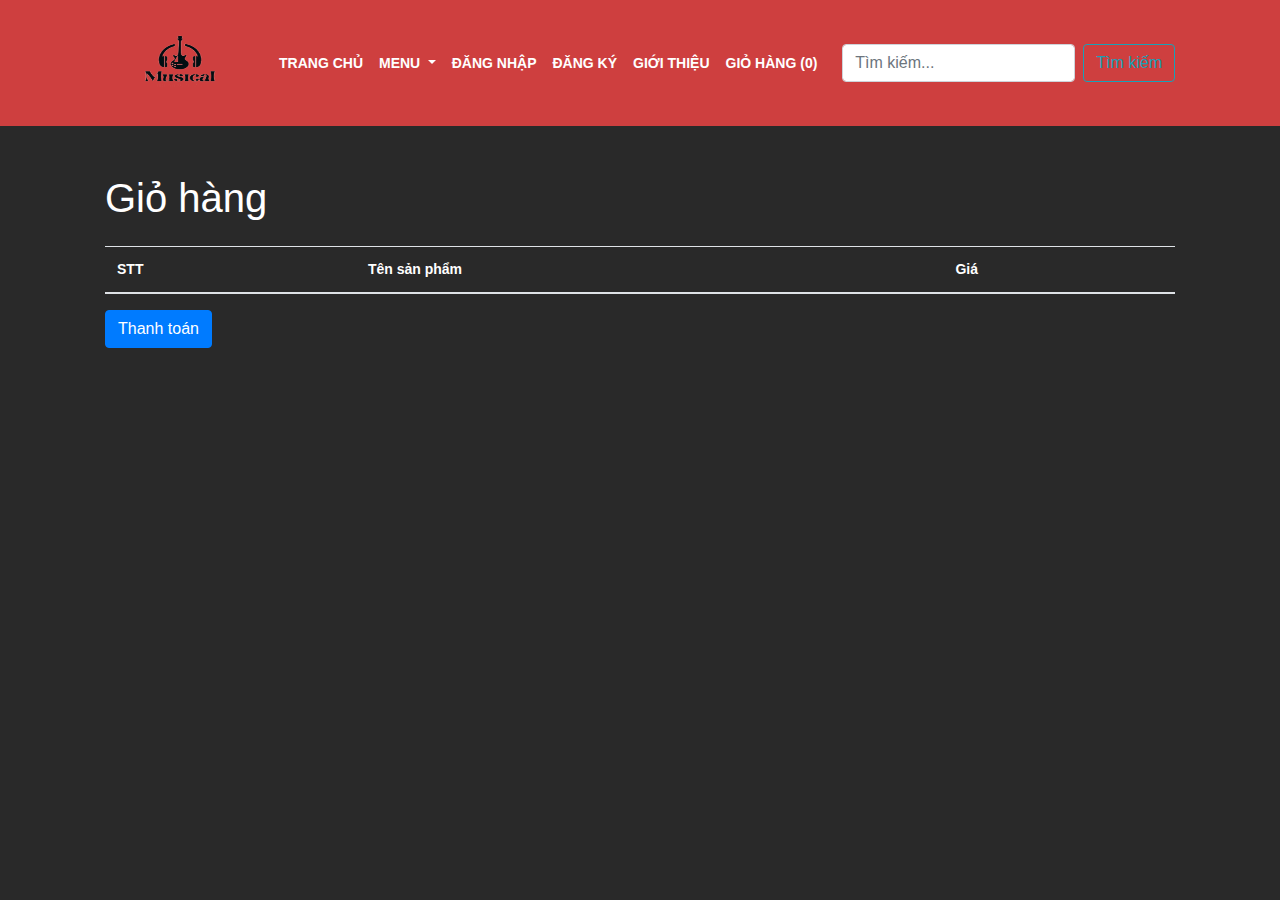
<file: html/giohang.html>
<!DOCTYPE html>
<html lang="en">
<head>
    <meta charset="UTF-8">
    <meta name="viewport" content="width=device-width, initial-scale=1.0">
    <title>Triệu Minh Musical Instruments</title>
    <!-- Bootstrap CSS -->
    <link href="https://stackpath.bootstrapcdn.com/bootstrap/4.5.2/css/bootstrap.min.css" rel="stylesheet">
    <!-- jQuery -->
    <script src="https://ajax.googleapis.com/ajax/libs/jquery/3.5.1/jquery.min.js"></script>
    <!-- Bootstrap JS -->
    <script src="https://stackpath.bootstrapcdn.com/bootstrap/4.5.2/js/bootstrap.min.js"></script>
    <!-- Kết nối file CSS -->
    <link rel="stylesheet" href="../css/Assignment.css">
    <style>
        body {
            background-color: #292929; /* Màu nền sáng */
            font-family: Arial, sans-serif; /* Font chữ dễ đọc */
        }

        .navbar {
            background-color: #ce3f3f !important; 
        }

        .navbar-nav .nav-link {
            color: rgb(255, 255, 255) !important; /* Màu chữ trắng */
            font-weight: bold;
        }
        .navbar-nav .nav-link {
            font-size: 14px; /* Đặt kích thước chữ mong muốn, ví dụ: 14px */
        }
        
        .mt-5 {
            font-size: 14px;
            color: #ffffff; /* Màu chữ nhạt */
        }

        .table {
            color: #ffffff; /* Màu chữ nhạt */
        }

    </style>
    <script>
        $(document).ready(function(){
            $(".nav-link.trangchu").click(function(event){
                    event.preventDefault(); // Ngăn chặn hành động mặc định của nút
                    // Chuyển hướng URL về trang chủ và loại bỏ mọi thao tác đang thực hiện trên trang web
                    window.location.replace("index.html");
            });
            $(document).ready(function(){
                // Biến đếm số lượng sản phẩm trong giỏ hàng
                var cartCount = 0;

                // Xử lý khi click vào nút "Chi tiết" của sản phẩm
                $(".sanPham .btn-primary").click(function(event){
                    event.preventDefault(); // Ngăn chặn hành động mặc định của nút
                    var productName = $(this).closest(".sanPham").find(".ten").text(); // Lấy tên sản phẩm
                    // Thêm sản phẩm vào giỏ hàng
                    addToCart(productName);
                });

                // Hàm thêm sản phẩm vào giỏ hàng
                function addToCart(productName){
                    // Tăng biến đếm số lượng sản phẩm
                    cartCount++;
                    // Cập nhật số lượng sản phẩm trong giỏ hàng trên nút "Giỏ hàng"
                    updateCartCount();
                    // Hiển thị thông báo
                    alert("Đã thêm " + productName + " vào giỏ hàng!");
                }

                // Hàm cập nhật số lượng sản phẩm trong giỏ hàng
                function updateCartCount(){
                    // Cập nhật số lượng sản phẩm hiển thị trên nút "Giỏ hàng"
                    $("#cartLink").text("Giỏ hàng (" + cartCount + ")");
                }
            });
        });
    </script>
</head>
<body>
    <nav class="navbar navbar-expand-lg navbar-light bg-light">
        <div class="container">
            <a class="navbar-brand" href="#">
                <img src="../img/logo.png" height="100px" width="100px" alt="">
            </a>
            <button class="navbar-toggler" type="button" data-toggle="collapse" data-target="#navbarNav" aria-controls="navbarNav" aria-expanded="false" aria-label="Toggle navigation">
                <span class="navbar-toggler-icon"></span>
            </button>
            <div class="collapse navbar-collapse" id="navbarNav">
                <ul class="navbar-nav mr-auto">
                    <li class="nav-item">
                        <a class="nav-link" href="../html/index.html">TRANG CHỦ</a>
                    </li>
                    <li class="nav-item dropdown">
                        <a class="nav-link dropdown-toggle" href="#" id="navbarDropdown" role="button" data-toggle="dropdown" aria-haspopup="true" aria-expanded="false">
                            MENU
                        </a>
                        <div class="dropdown-menu" aria-labelledby="navbarDropdown">
                            <a class="dropdown-item electric" href="#">Guitar Điện</a>
                            <a class="dropdown-item classic" href="#">Guitar Classic</a>
                            <a class="dropdown-item acoustic" href="#">Guitar Acoustic</a>
                            <a class="dropdown-item organ" href="#">Organ</a>
                        </div>
                    </li>
                    <li class="nav-item">
                        <a class="nav-link" href="../html/DangNhap.html">ĐĂNG NHẬP</a>
                    </li>
                    <li class="nav-item">
                        <a class="nav-link" href="../html/Dangky.html">ĐĂNG KÝ</a>
                    </li>
                    <li class="nav-item">
                        <a class="nav-link" href="../html/about.html">GIỚI THIỆU</a>
                    </li>
                    <li class="nav-item">
                        <a class="nav-link" href="../html/giohang.html" id="cartLink">GIỎ HÀNG (0)</a>
                    </li>
                </ul>
                <form class="form-inline my-2 my-lg-0">
                    <input class="form-control mr-sm-2" type="search" placeholder="Tìm kiếm..." aria-label="Search">
                    <button class="btn btn-outline-info my-2 my-sm-0" type="submit">Tìm kiếm</button>
                </form>
            </div>
        </div>
    </nav>
    <div class="container mt-5">
        <h1 class="mb-4">Giỏ hàng</h1>
        <table class="table">
            <thead>
                <tr>
                    <th scope="col">STT</th>
                    <th scope="col">Tên sản phẩm</th>
                    <th scope="col">Giá</th>
                </tr>
            </thead>
            <tbody id="cartItems">
                <!-- Dữ liệu sản phẩm trong giỏ hàng sẽ được thêm ở đây bằng JavaScript -->
            </tbody>
        </table>
        <button id="checkoutBtn" class="btn btn-primary" data-toggle="modal" data-target="#paymentModal">Thanh toán</button>
    </div>

    <!-- Modal -->
    <div class="modal fade" id="paymentModal" tabindex="-1" aria-labelledby="paymentModalLabel" aria-hidden="true">
        <div class="modal-dialog">
            <div class="modal-content">
                <div class="modal-header">
                    <h5 class="modal-title" id="paymentModalLabel">Chọn phương thức thanh toán</h5>
                    <button type="button" class="close" data-dismiss="modal" aria-label="Close">
                        <span aria-hidden="true">&times;</span>
                    </button>
                </div>
                <div class="modal-body">
                    <ul>
                        <li><a href="#">Tiền mặt</a></li>
                        <li><a href="#">Chuyển khoản</a></li>
                        <li><a href="#">Paypal</a></li>
                        <li><a href="#">ATM</a></li>
                    </ul>
                </div>
                <div class="modal-footer">
                    <button type="button" class="btn btn-secondary" data-dismiss="modal">Đóng</button>
                </div>
            </div>
        </div>
    </div>
    
</body>
</html>
</file>
<file: css/Assignment.css>
body{
    background-image: url('../img/pngtree-sleek-black-acoustic-guitar-on-dark-background-with-customizable-design-space-image_3843070.jpg');
    padding: 0px;
    margin: 0px;
    background: none;
    background-color: white;
    background-size: 100% 100%;
}
.container{
    max-width: 1100px;
    margin: 0 auto;
}
.container>header{
    background-image: url('../img/Rock\ Guitarist\ YouTube\ Thumbnail.png');
    background-size: 100% 100%;
    height: 0px;
    padding-bottom: 25%;
}
.search-container {
    display: inline-block;
    position: relative;
}

.search-container input[type="text"] {
    padding: 5px;
    border-radius: 5px;
    border: 1px solid #ccc;
}

.search-container button {
    padding: 5px 10px;
    border: none;
    background: #333;
    color: white;
    border-radius: 5px;
    cursor: pointer;
}

.search-container button:hover {
    background: #555;
}
.fixed-bottom {
    bottom: 0;
}

.fixed-left {
    left: 0;
}

.fixed-left .container {
    padding-left: 15px; /* Điều chỉnh khoảng cách bên trái */
}

.fixed-left ul {
    list-style-type: none;
    padding: 0;
}

.fixed-left li {
    margin-bottom: 10px; /* Điều chỉnh khoảng cách giữa các mục */
}
.container>nav{
    display: flex;
    justify-content: space-between; /* Căn trái và phải */
    align-items: center; /* Căn giữa theo chiều dọc */
    padding-top: 10px;
    line-height: 40px;
    background:none;
    font-weight: bold;
    background-color: yellow;
    width: 100%; /* Chiều rộng 100% */
}
.container>nav a{
    color: black;
    text-decoration: none;
    margin-left: 25px;
    font-size: large;
    background-color: yellow;
    padding: 20px 15px; /* Tùy chỉnh padding */
    border-radius: 5px;
}
.container>nav a:hover{
    color:white;
    text-decoration: none;
}
.container>nav a>button{
    height: 25px;
    width: 100px;
    background-image: linear-gradient(green, blue);
    border: none;
    box-shadow: inset 0 0 5px black;
    border-radius: 10px;
    color: white;
    font-weight: bold;
}
.container>nav a:hover>button{
    height: 25px;
    width: 100px;
    background-image: linear-gradient(blue, green);
    border: none;
    color: white;
    box-shadow: inset 0 0 5px black;
    border-radius: 10px;
}
.container>article{
    min-height: 400px;
    width:75%;
    background:none;
    float: left;
}
.container>aside{
    padding-top: 10px;
    min-height: 652px;
    width: 25%;
    background:none;
    float: right;
    margin-top: 20px;
    background-color: rgba(0, 0, 0, 0.5);
}
aside ul li{
    margin:15px;
}
.container>aside a{
    color: white;
    text-decoration: none;
    margin:0 10px;
}
.container>aside ul{
    list-style-type: none;
    padding: 0;
    margin: 0;
}
a>img{
    width: 150px;
}
.container>aside a>img:hover{
    width: 200px;
}
.container>footer{
    color: white;
    font-weight: bolder;
    line-height: 30px;
    background: none;
    text-align: center;
    clear: both;
}
.column{
    width: 30%;
    float:left;
    margin-right: 20px;
}
.column2{
    width: 30%;
    clear: both;
    float:left;
    margin-right: 20px;
}
.sanPham{
    box-shadow: 0 0 5px gray;
    margin-top: 20px;
    text-align: center;   
}
.sanPham{
    background-color: black;
    color: white;
}
.sanPham .ten{
    font-size: larger;
    font-variant: small-caps;
    color: yellow;
    padding: 3px;
}
.sanPham img{
    max-width: 100%;
}
.sanPham .gia{
    color: yellow;
    font-weight: bold;
    font-size:larger;
}
.sanPham .gia del{
    color: gray;
}
article button{
    background-image: linear-gradient(yellow, orangered);
    color: black;
    border: none;
    padding: 5px 10px 5px 10px;
    font-weight: bold;
    margin-bottom: 5px;
}
article a:hover>button{  
    background-image: linear-gradient(orangered,yellow );
    color: black;
    border: none;
    padding: 5px 10px 5px 10px;
    
}
article .b1{
    margin-right: 20px;
}
</file>
